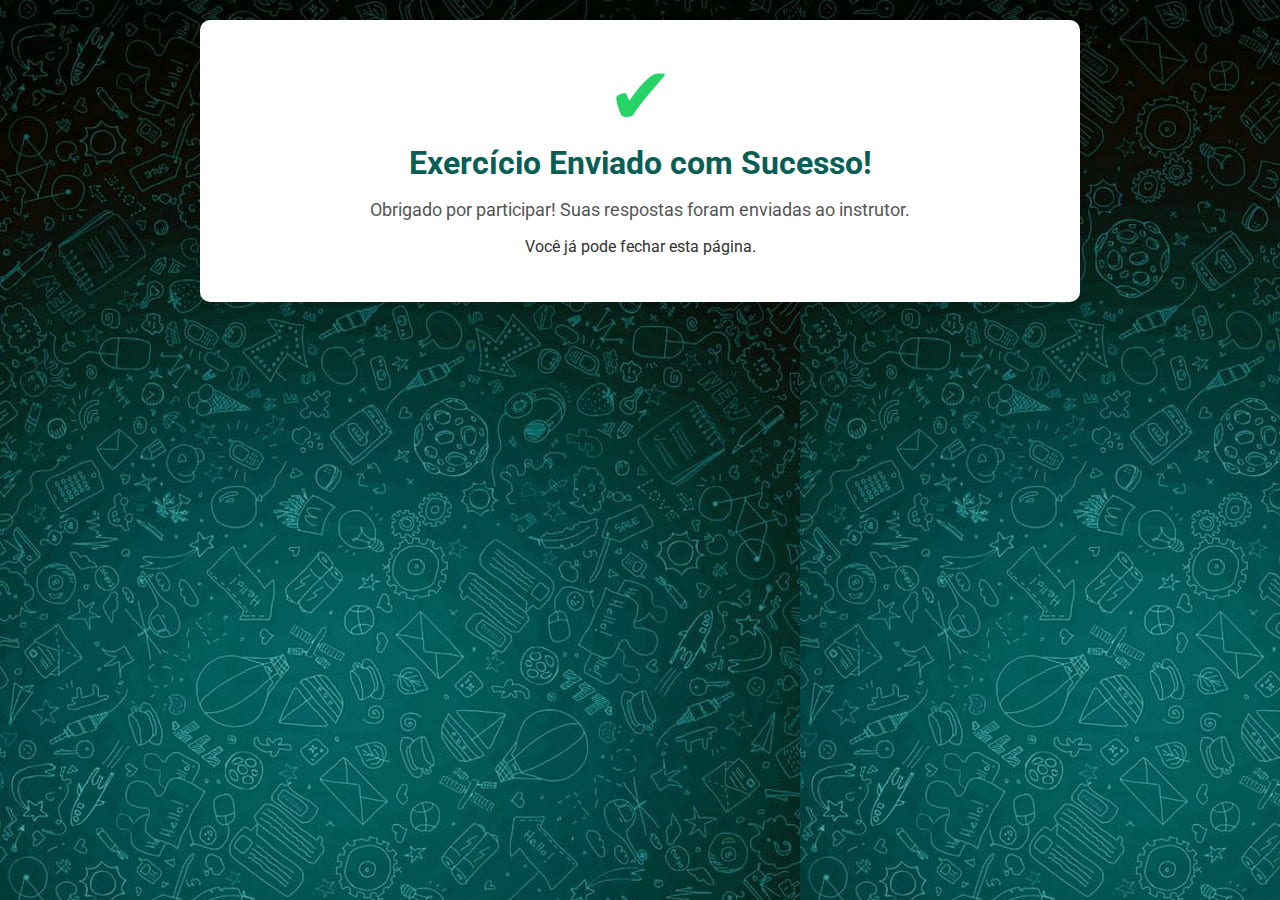
<file: obrigado.html>
<!DOCTYPE html>
<html lang="pt-BR">
<head>
    <meta charset="UTF-8">
    <meta name="viewport" content="width=device-width, initial-scale=1.0">
    <title>Obrigado! - Exercício Enviado</title>
    <link rel="stylesheet" href="css/style.css">
    <style>
        .container { text-align: center; }
        .success-icon { font-size: 5em; color: var(--secondary-color); }
    </style>
</head>
<body>
<div class="container">
    <div class="success-icon">&#10004;</div>
    <h1>Exercício Enviado com Sucesso!</h1>
    <p class="subtitle">Obrigado por participar! Suas respostas foram enviadas ao instrutor.</p>
    <p>Você já pode fechar esta página.</p>
</div>
</body>
</html>
</file>
<file: css/style.css>
@import url('https://fonts.googleapis.com/css2?family=Roboto:wght@400;700&display=swap');

:root {
    --primary-color: #075E54; /* Verde escuro do WhatsApp */
    --secondary-color: #25D366; /* Verde claro do WhatsApp */
    --background-color: #ECE5DD; /* Fundo do chat */
    --form-background: #FFFFFF;
    --text-color: #333;
    --border-color: #ccc;
}

body {
    font-family: 'Roboto', sans-serif;
    background-image: url('../imagem/whats.jpg');

    background-attachment: fixed;
    color: var(--text-color);
    margin: 0;
    padding: 20px;
    display: flex;
    justify-content: center;
    align-items: center;
}

.container {
    background-color: var(--form-background);
    padding: 30px 40px;
    border-radius: 10px;
    box-shadow: 0 4px 15px rgba(0, 0, 0, 0.1);
    max-width: 800px;
    width: 100%;
}

header {
    text-align: center;
    margin-bottom: 30px;
    border-bottom: 2px solid var(--primary-color);
    padding-bottom: 20px;
}

.logo {
    width: 80px;
    margin-bottom: 10px;
}

h1 {
    color: var(--primary-color);
    font-size: 2em;
    margin: 0;
}

.subtitle {
    color: #555;
    font-size: 1.1em;
}

.form-section {
    margin-bottom: 25px;
}

.form-section h2 {
    color: var(--primary-color);
    border-bottom: 1px solid var(--border-color);
    padding-bottom: 8px;
    margin-bottom: 20px;
    font-size: 1.5em;
}

label {
    display: block;
    font-weight: bold;
    margin-bottom: 8px;
    font-size: 1em;
}

input[type="text"],
input[type="email"],
textarea {
    width: 100%;
    padding: 12px;
    border: 1px solid var(--border-color);
    border-radius: 5px;
    font-size: 1em;
    font-family: 'Roboto', sans-serif;
    box-sizing: border-box;
    margin-bottom: 15px;
    transition: border-color 0.3s;
}

input[type="text"]:focus,
input[type="email"]:focus,
textarea:focus {
    outline: none;
    border-color: var(--secondary-color);
}

textarea {
    resize: vertical;
}

button[type="submit"] {
    background-color: var(--secondary-color);
    color: white;
    font-weight: bold;
    font-size: 1.2em;
    border: none;
    padding: 15px 30px;
    border-radius: 5px;
    cursor: pointer;
    width: 100%;
    transition: background-color 0.3s;
}

button[type="submit"]:hover {
    background-color: #1EBE57;
}

.aluno-info {
    background-color: #f7f7f7;
    padding: 20px;
    border-radius: 5px;
    margin-top: 20px;
}

.confirmation {
    text-align: center;
    margin-top: 15px;
    font-weight: bold;
    color: var(--primary-color);
}
</file>
